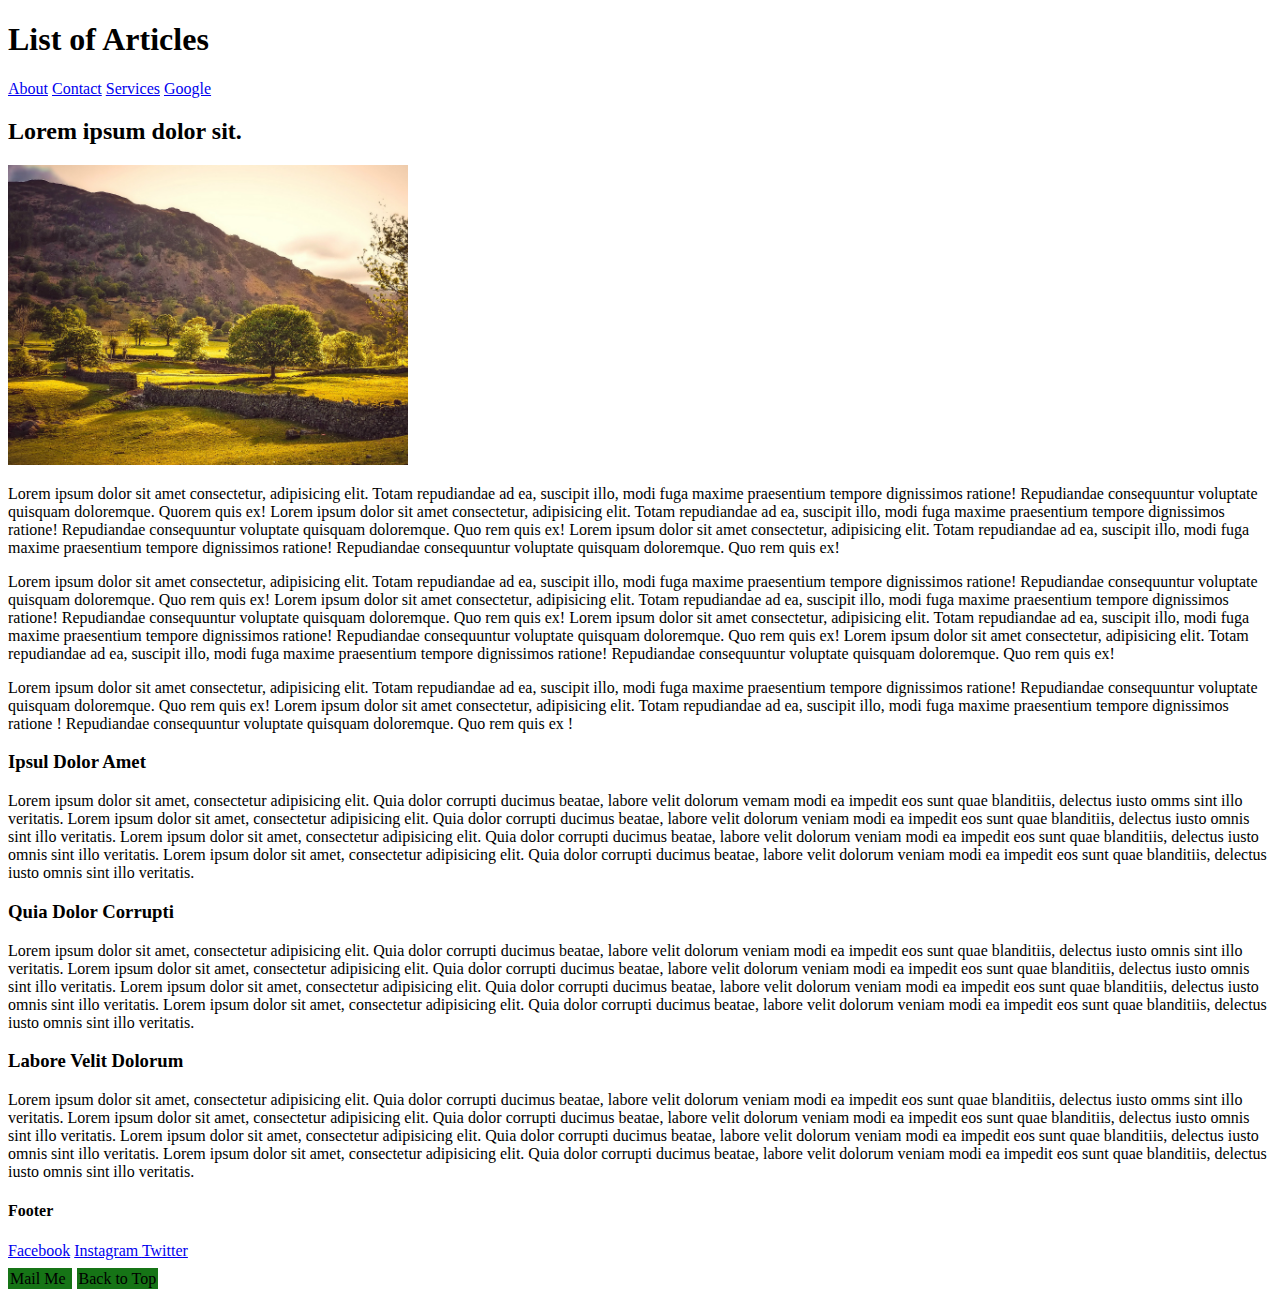
<file: block-BHaaak/index.html>
<!-- 
### Create a website having 3 separate pages.

#### TODO 💻:

1. Create a website having 3 separate pages.
2. Each page must be connected.
3. Each page must have the same structure. But the content can be different. The sample structure of a page has been shown below.
4. There must be different images on each page.
5. For the link use both relative path and absolute path depending upon the type of link.
6. In the footer, we have some social media links also, connect each media link to your profile page.
7. For mail me link in the footer, connect it to a mail. The mail must have a subject and body part also.
8. Back to top button must take to the top of the page once clicked.

---

![alt text](https://raw.githubusercontent.com/suraj122/AC-STYLE-images/master/html-css/ex-1.png)

---

- use appropriate semantic tags and keep the nesting and indentation clean.
- All the absolute must open in a new window. -->

<!DOCTYPE html>
<html lang="en">
  <head>
    <meta charset="UTF-8" />
    <meta name="viewport" content="width=device-width, initial-scale=1.0" />
    <title>Home Page|</title>
    <link rel="stylesheet" href="./assets/stylesheet/style.css" />
  </head>
  <body id="top">
    <header>
      <h1>List of Articles</h1>
      <nav>
        <a href="./about.html">About</a>
        <a href="mailto:dutta@hotmail.com">Contact</a>
        <a href="./services.html">Services</a>
        <a href="https://www.google.com/" translate="_blank">Google</a>
      </nav>
    </header>
    <main>
      <section>
        <h2>Lorem ipsum dolor sit.</h2>
        <article>
          <img src="./assets/media/nature.jpg" alt="Nature" />
          <p>
            Lorem ipsum dolor sit amet consectetur, adipisicing elit. Totam
            repudiandae ad ea, suscipit illo, modi fuga maxime praesentium
            tempore dignissimos ratione! Repudiandae consequuntur voluptate
            quisquam doloremque. Quorem quis ex! Lorem ipsum dolor sit amet
            consectetur, adipisicing elit. Totam repudiandae ad ea, suscipit
            illo, modi fuga maxime praesentium tempore dignissimos ratione!
            Repudiandae consequuntur voluptate quisquam doloremque. Quo rem quis
            ex! Lorem ipsum dolor sit amet consectetur, adipisicing elit. Totam
            repudiandae ad ea, suscipit illo, modi fuga maxime praesentium
            tempore dignissimos ratione! Repudiandae consequuntur voluptate
            quisquam doloremque. Quo rem quis ex!
          </p>
          <p>
            Lorem ipsum dolor sit amet consectetur, adipisicing elit. Totam
            repudiandae ad ea, suscipit illo, modi fuga maxime praesentium
            tempore dignissimos ratione! Repudiandae consequuntur voluptate
            quisquam doloremque. Quo rem quis ex! Lorem ipsum dolor sit amet
            consectetur, adipisicing elit. Totam repudiandae ad ea, suscipit
            illo, modi fuga maxime praesentium tempore dignissimos ratione!
            Repudiandae consequuntur voluptate quisquam doloremque. Quo rem quis
            ex! Lorem ipsum dolor sit amet consectetur, adipisicing elit. Totam
            repudiandae ad ea, suscipit illo, modi fuga maxime praesentium
            tempore dignissimos ratione! Repudiandae consequuntur voluptate
            quisquam doloremque. Quo rem quis ex! Lorem ipsum dolor sit amet
            consectetur, adipisicing elit. Totam repudiandae ad ea, suscipit
            illo, modi fuga maxime praesentium tempore dignissimos ratione!
            Repudiandae consequuntur voluptate quisquam doloremque. Quo rem quis
            ex!
          </p>
          <p>
            Lorem ipsum dolor sit amet consectetur, adipisicing elit. Totam
            repudiandae ad ea, suscipit illo, modi fuga maxime praesentium
            tempore dignissimos ratione! Repudiandae consequuntur voluptate
            quisquam doloremque. Quo rem quis ex! Lorem ipsum dolor sit amet
            consectetur, adipisicing elit. Totam repudiandae ad ea, suscipit
            illo, modi fuga maxime praesentium tempore dignissimos ratione !
            Repudiandae consequuntur voluptate quisquam doloremque. Quo rem quis
            ex !
          </p>
        </article>
        <article>
          <h3>Ipsul Dolor Amet</h3>
          <p>
            Lorem ipsum dolor sit amet, consectetur adipisicing elit. Quia dolor
            corrupti ducimus beatae, labore velit dolorum vemam modi ea impedit
            eos sunt quae blanditiis, delectus iusto omms sint illo veritatis.
            Lorem ipsum dolor sit amet, consectetur adipisicing elit. Quia dolor
            corrupti ducimus beatae, labore velit dolorum veniam modi ea impedit
            eos sunt quae blanditiis, delectus iusto omnis sint illo veritatis.
            Lorem ipsum dolor sit amet, consectetur adipisicing elit. Quia dolor
            corrupti ducimus beatae, labore velit dolorum veniam modi ea impedit
            eos sunt quae blanditiis, delectus iusto omnis sint illo veritatis.
            Lorem ipsum dolor sit amet, consectetur adipisicing elit. Quia dolor
            corrupti ducimus beatae, labore velit dolorum veniam modi ea impedit
            eos sunt quae blanditiis, delectus iusto omnis sint illo veritatis.
          </p>
        </article>
        <article>
          <h3>Quia Dolor Corrupti</h3>
          <p>
            Lorem ipsum dolor sit amet, consectetur adipisicing elit. Quia dolor
            corrupti ducimus beatae, labore velit dolorum veniam modi ea impedit
            eos sunt quae blanditiis, delectus iusto omnis sint illo veritatis.
            Lorem ipsum dolor sit amet, consectetur adipisicing elit. Quia dolor
            corrupti ducimus beatae, labore velit dolorum veniam modi ea impedit
            eos sunt quae blanditiis, delectus iusto omnis sint illo veritatis.
            Lorem ipsum dolor sit amet, consectetur adipisicing elit. Quia dolor
            corrupti ducimus beatae, labore velit dolorum veniam modi ea impedit
            eos sunt quae blanditiis, delectus iusto omnis sint illo veritatis.
            Lorem ipsum dolor sit amet, consectetur adipisicing elit. Quia dolor
            corrupti ducimus beatae, labore velit dolorum veniam modi ea impedit
            eos sunt quae blanditiis, delectus iusto omnis sint illo veritatis.
          </p>
        </article>
        <article>
          <h3>Labore Velit Dolorum</h3>
          <p>
            Lorem ipsum dolor sit amet, consectetur adipisicing elit. Quia dolor
            corrupti ducimus beatae, labore velit dolorum veniam modi ea impedit
            eos sunt quae blanditiis, delectus iusto omms sint illo veritatis.
            Lorem ipsum dolor sit amet, consectetur adipisicing elit. Quia dolor
            corrupti ducimus beatae, labore velit dolorum veniam modi ea impedit
            eos sunt quae blanditiis, delectus iusto omnis sint illo veritatis.
            Lorem ipsum dolor sit amet, consectetur adipisicing elit. Quia dolor
            corrupti ducimus beatae, labore velit dolorum veniam modi ea impedit
            eos sunt quae blanditiis, delectus iusto omnis sint illo veritatis.
            Lorem ipsum dolor sit amet, consectetur adipisicing elit. Quia dolor
            corrupti ducimus beatae, labore velit dolorum veniam modi ea impedit
            eos sunt quae blanditiis, delectus iusto omnis sint illo veritatis.
          </p>
        </article>
      </section>
    </main>
    <footer>
      <h4>Footer</h4>
      <nav>
        <a href="https://www.facebook.com/" target="_blank">Facebook</a>
        <a href="https://www.instagram.com/" target="_blank">Instagram </a>
        <a href="https://twitter.com/dutta_joy" target="_blank">Twitter</a>
      </nav>
    </footer>
    <a
      href="mailto:dutta_joy@hotmail.com?subject=How%20Are%20You&body=Hope%20You%20Are%20Doing%20Well"
      class="btn"
      >Mail Me
    </a>
    <a href="#top" class="btn">Back to Top</a>
  </body>
</html>
</file>
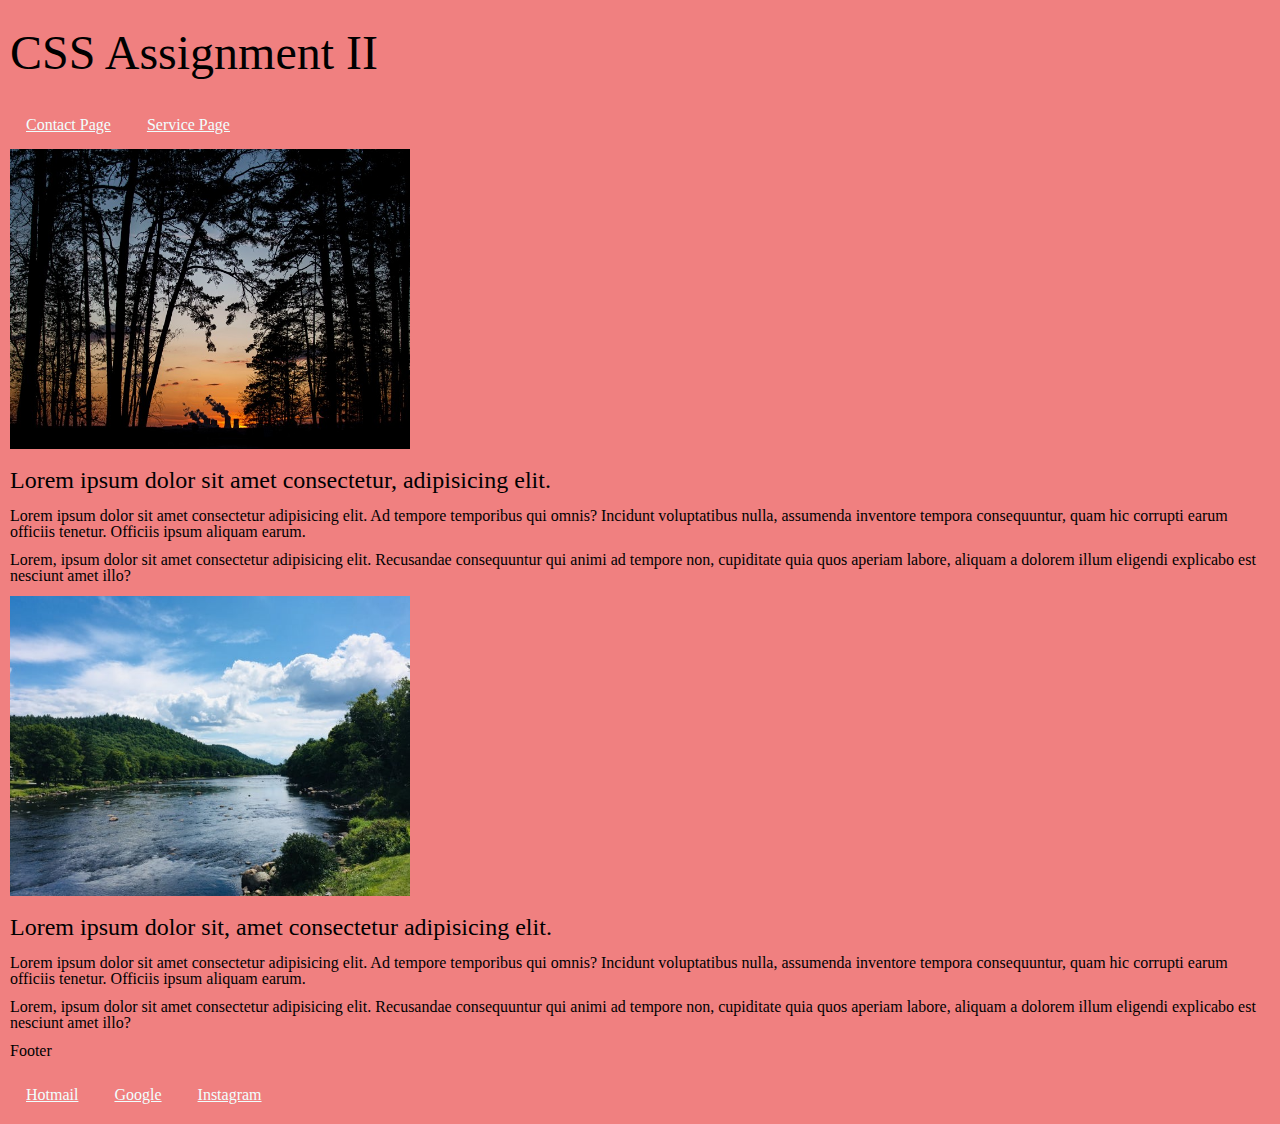
<file: block-BHaaam/index.html>
<!-- 
### Create a website having 3 separate pages.

#### TODO 💻:

1. Create a multi-page website, having at least three pages connected.

2. Each page must have one header and footer.

3. In between the header and footer, there must be the main content of the page.

4. The main content must have at least two articles.

5. Each article must have one image.

6. Use different background colors for different pages.

7. Using CSS resets is necessary.

- use appropriate semantic tags and keep the nesting and indentation clean. -->
<!DOCTYPE html>
<html lang="en">
  <head>
    <meta charset="UTF-8" />
    <meta name="viewport" content="width=device-width, initial-scale=1.0" />
    <title>CSS Assignment II | Homepage</title>
    <link rel="stylesheet" href="./assets/stylesheet/stylesheet.css" />
  </head>
  <body id="home-page">
    <header>
      <h1>CSS Assignment II</h1>
      <nav>
        <a href="./contact.html">Contact Page</a>
        <a href="./services.html">Service Page</a>
      </nav>
    </header>
    <main>
      <article>
        <img src="./assets/media/nature-01.jpg" alt="trees" />
        <h2>Lorem ipsum dolor sit amet consectetur, adipisicing elit.</h2>
        <p>
          Lorem ipsum dolor sit amet consectetur adipisicing elit. Ad tempore
          temporibus qui omnis? Incidunt voluptatibus nulla, assumenda inventore
          tempora consequuntur, quam hic corrupti earum officiis tenetur.
          Officiis ipsum aliquam earum.
        </p>
        <p>
          Lorem, ipsum dolor sit amet consectetur adipisicing elit. Recusandae
          consequuntur qui animi ad tempore non, cupiditate quia quos aperiam
          labore, aliquam a dolorem illum eligendi explicabo est nesciunt amet
          illo?
        </p>
      </article>
      <article>
        <img src="./assets/media/nature-02.jpg" alt="river" />
        <h2>Lorem ipsum dolor sit, amet consectetur adipisicing elit.</h2>
        <p>
          Lorem ipsum dolor sit amet consectetur adipisicing elit. Ad tempore
          temporibus qui omnis? Incidunt voluptatibus nulla, assumenda inventore
          tempora consequuntur, quam hic corrupti earum officiis tenetur.
          Officiis ipsum aliquam earum.
        </p>
        <p>
          Lorem, ipsum dolor sit amet consectetur adipisicing elit. Recusandae
          consequuntur qui animi ad tempore non, cupiditate quia quos aperiam
          labore, aliquam a dolorem illum eligendi explicabo est nesciunt amet
          illo?
        </p>
      </article>
    </main>
    <footer>
      <p>Footer</p>
      <nav>
        <a
          href="https://account.microsoft.com/account?lang=en-gb"
          target="_blank"
          >Hotmail
        </a>
        <a
          href="https://support.google.com/mail/answer/8494?co=GENIE.Platform%3DDesktop&hl=en"
          target="_blank"
          >Google
        </a>
        <a href="https://www.instagram.com/accounts/login/" target="_blank"
          >Instagram
        </a>
      </nav>
    </footer>
  </body>
</html>
</file>
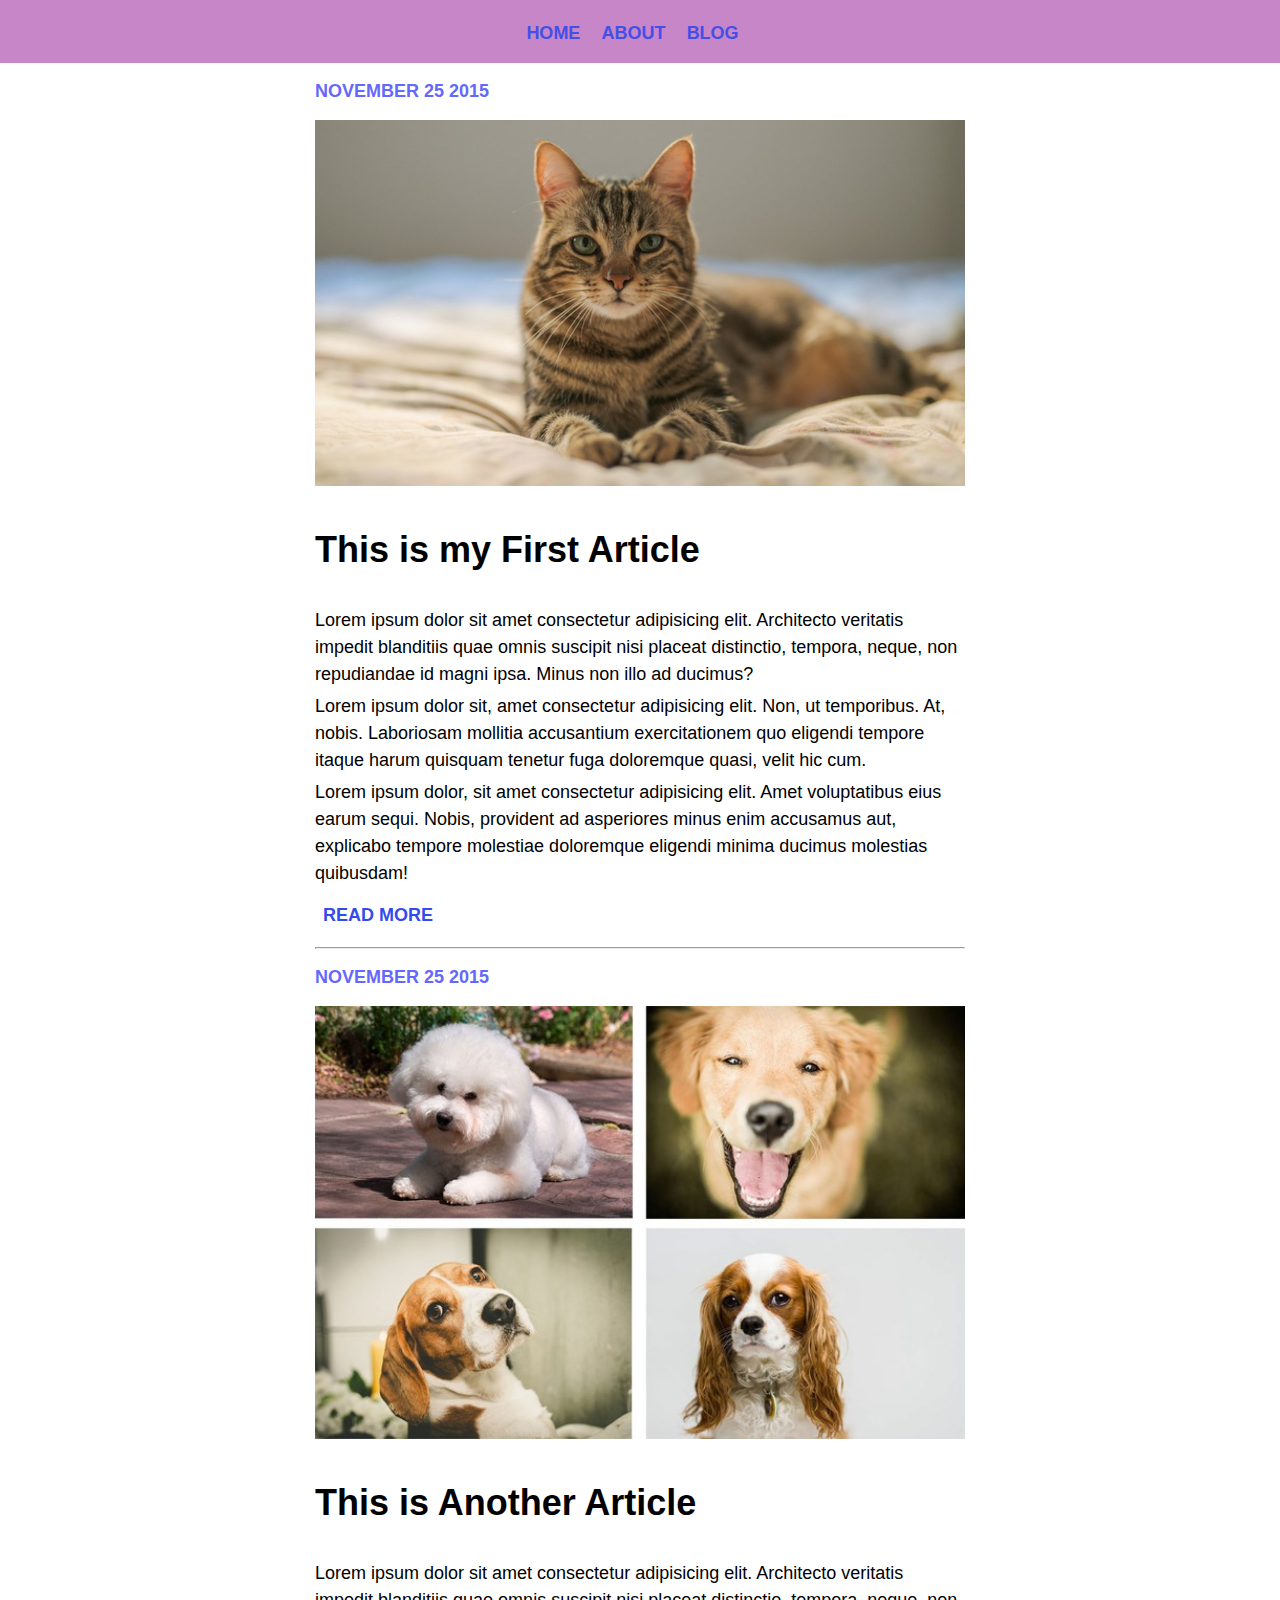
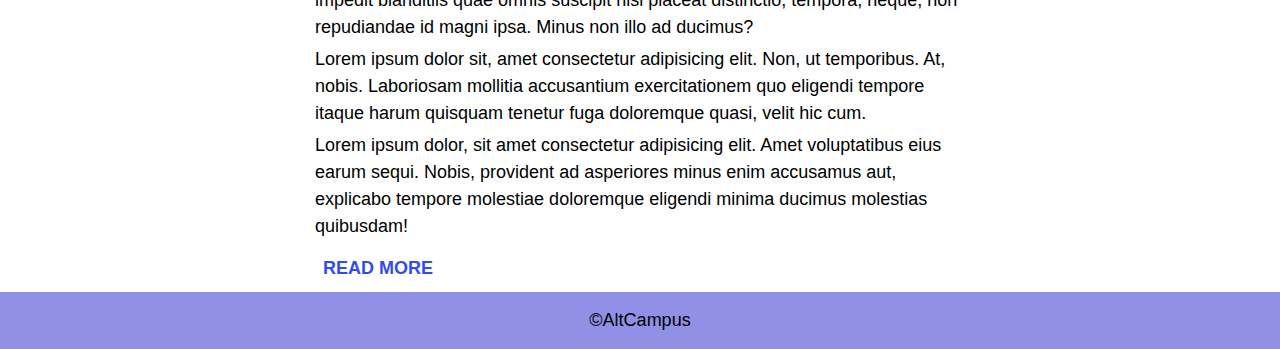
<file: block-BHaaan/index.html>
<!---

### Create a blog page having 2 articles.

#### TODO 🚀:

1. Create a blog page having 2 articles.
2. The sample structure of a page has been shown below.

---

![alt text](https://raw.githubusercontent.com/suraj122/AC-STYLE-images/master/html-css/ex3.png)

---

- Using a CSS reset is necessary.

- Use appropriate semantic tags and keep the nesting and indentation clean.

-->
<!DOCTYPE html>
<html lang="en">
  <head>
    <meta charset="UTF-8" />
    <meta name="viewport" content="width=device-width, initial-scale=1.0" />
    <title>Blog with 2 articles | Home</title>
    <link rel="stylesheet" href="./style.css">
  </head>
  <body>    
    <nav>
      <div class="container">
        <a href="index.html">Home</a>
        <a href="about.html">About</a>
        <a href="blog.html">Blog</a>
      </div>
    </nav>
    <main>
      <div class="container">
        <section>        
          <article>
            <h3>NOVEMBER 25 2015</h3>
            <img src="./photo-01.jpg" alt="cat" />
            <h2>This is my First Article</h2>
            <p>
              Lorem ipsum dolor sit amet consectetur adipisicing elit.
              Architecto veritatis impedit blanditiis quae omnis suscipit nisi
              placeat distinctio, tempora, neque, non repudiandae id magni ipsa.
              Minus non illo ad ducimus?
            </p>
            <p>
              Lorem ipsum dolor sit, amet consectetur adipisicing elit. Non, ut
              temporibus. At, nobis. Laboriosam mollitia accusantium
              exercitationem quo eligendi tempore itaque harum quisquam tenetur
              fuga doloremque quasi, velit hic cum.
            </p>
            <p>
              Lorem ipsum dolor, sit amet consectetur adipisicing elit. Amet
              voluptatibus eius earum sequi. Nobis, provident ad asperiores
              minus enim accusamus aut, explicabo tempore molestiae doloremque
              eligendi minima ducimus molestias quibusdam!
            </p>
            <a href="./blog.html">Read More</a>
            <hr>
          </article>
          <article>
            <h3>NOVEMBER 25 2015</h3>
            <img src="./photo-02.jpg" alt="dogs" />
            <h2>This is Another Article</h2>
            <p>
              Lorem ipsum dolor sit amet consectetur adipisicing elit. Architecto
              veritatis impedit blanditiis quae omnis suscipit nisi placeat
              distinctio, tempora, neque, non repudiandae id magni ipsa. Minus non
              illo ad ducimus?
            </p>
            <p>
              Lorem ipsum dolor sit, amet consectetur adipisicing elit. Non, ut
              temporibus. At, nobis. Laboriosam mollitia accusantium
              exercitationem quo eligendi tempore itaque harum quisquam tenetur
              fuga doloremque quasi, velit hic cum.
            </p>
            <p>
              Lorem ipsum dolor, sit amet consectetur adipisicing elit. Amet
              voluptatibus eius earum sequi. Nobis, provident ad asperiores minus
              enim accusamus aut, explicabo tempore molestiae doloremque eligendi
              minima ducimus molestias quibusdam!
            </p>
            <a href="./blog.html">Read More</a>
          </article>
        </section>
      </div>
    </main>
    <footer class="footer">
      <p><small>&copy;</small>AltCampus</p>
    </footer>
  </body>
</html>
</file>
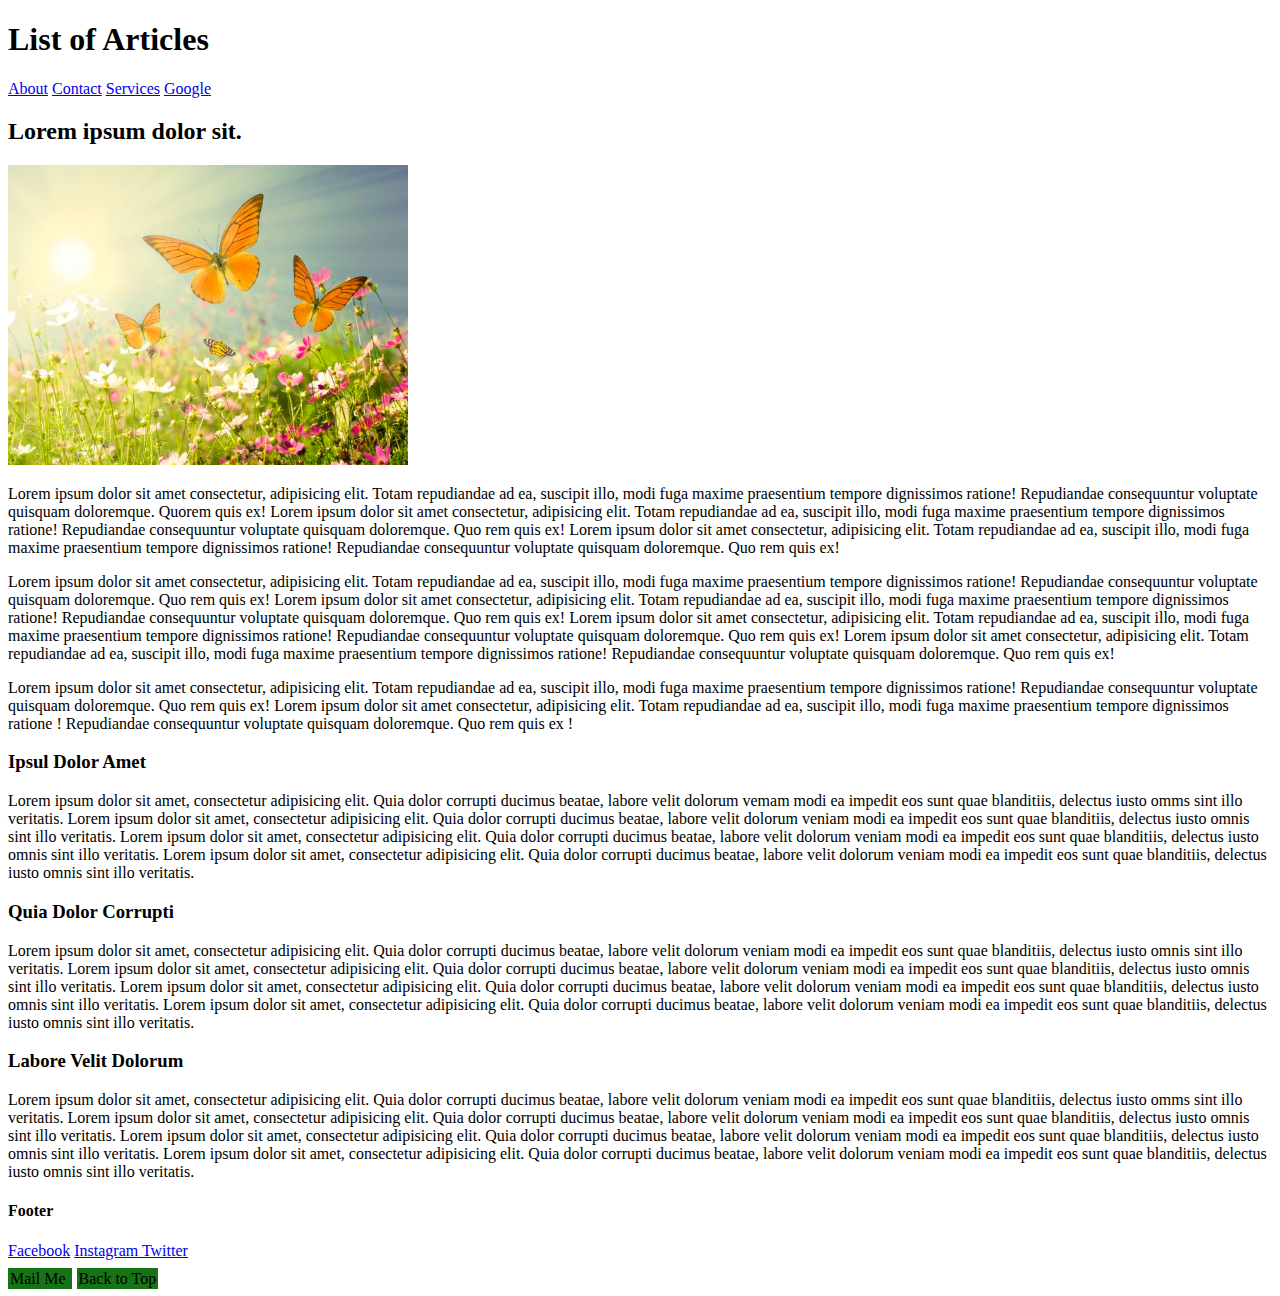
<file: block-BHaaak/about.html>
<!-- 
### Create a website having 3 separate pages.

#### TODO 💻:

1. Create a website having 3 separate pages.
2. Each page must be connected.
3. Each page must have the same structure. But the content can be different. The sample structure of a page has been shown below.
4. There must be different images on each page.
5. For the link use both relative path and absolute path depending upon the type of link.
6. In the footer, we have some social media links also, connect each media link to your profile page.
7. For mail me link in the footer, connect it to a mail. The mail must have a subject and body part also.
8. Back to top button must take to the top of the page once clicked.

---

![alt text](https://raw.githubusercontent.com/suraj122/AC-STYLE-images/master/html-css/ex-1.png)

---

- use appropriate semantic tags and keep the nesting and indentation clean.
- All the absolute must open in a new window. -->

<!DOCTYPE html>
<html lang="en">
  <head>
    <meta charset="UTF-8" />
    <meta name="viewport" content="width=device-width, initial-scale=1.0" />
    <title>About Page</title>
    <link rel="stylesheet" href="./assets/stylesheet/style.css" />
  </head>
  <body id="top">
    <header>
      <h1>List of Articles</h1>
      <nav>
        <a href="./about.html">About</a>
        <a href="mailto:dutta@hotmail.com">Contact</a>
        <a href="./services.html">Services</a>
        <a href="https://www.google.com/" target="_blank">Google</a>
      </nav>
    </header>
    <main>
      <section>
        <h2>Lorem ipsum dolor sit.</h2>
        <article>
          <img src="./assets/media/butterfly.jpg" alt="Butterfly" />
          <p>
            Lorem ipsum dolor sit amet consectetur, adipisicing elit. Totam
            repudiandae ad ea, suscipit illo, modi fuga maxime praesentium
            tempore dignissimos ratione! Repudiandae consequuntur voluptate
            quisquam doloremque. Quorem quis ex! Lorem ipsum dolor sit amet
            consectetur, adipisicing elit. Totam repudiandae ad ea, suscipit
            illo, modi fuga maxime praesentium tempore dignissimos ratione!
            Repudiandae consequuntur voluptate quisquam doloremque. Quo rem quis
            ex! Lorem ipsum dolor sit amet consectetur, adipisicing elit. Totam
            repudiandae ad ea, suscipit illo, modi fuga maxime praesentium
            tempore dignissimos ratione! Repudiandae consequuntur voluptate
            quisquam doloremque. Quo rem quis ex!
          </p>
          <p>
            Lorem ipsum dolor sit amet consectetur, adipisicing elit. Totam
            repudiandae ad ea, suscipit illo, modi fuga maxime praesentium
            tempore dignissimos ratione! Repudiandae consequuntur voluptate
            quisquam doloremque. Quo rem quis ex! Lorem ipsum dolor sit amet
            consectetur, adipisicing elit. Totam repudiandae ad ea, suscipit
            illo, modi fuga maxime praesentium tempore dignissimos ratione!
            Repudiandae consequuntur voluptate quisquam doloremque. Quo rem quis
            ex! Lorem ipsum dolor sit amet consectetur, adipisicing elit. Totam
            repudiandae ad ea, suscipit illo, modi fuga maxime praesentium
            tempore dignissimos ratione! Repudiandae consequuntur voluptate
            quisquam doloremque. Quo rem quis ex! Lorem ipsum dolor sit amet
            consectetur, adipisicing elit. Totam repudiandae ad ea, suscipit
            illo, modi fuga maxime praesentium tempore dignissimos ratione!
            Repudiandae consequuntur voluptate quisquam doloremque. Quo rem quis
            ex!
          </p>
          <p>
            Lorem ipsum dolor sit amet consectetur, adipisicing elit. Totam
            repudiandae ad ea, suscipit illo, modi fuga maxime praesentium
            tempore dignissimos ratione! Repudiandae consequuntur voluptate
            quisquam doloremque. Quo rem quis ex! Lorem ipsum dolor sit amet
            consectetur, adipisicing elit. Totam repudiandae ad ea, suscipit
            illo, modi fuga maxime praesentium tempore dignissimos ratione !
            Repudiandae consequuntur voluptate quisquam doloremque. Quo rem quis
            ex !
          </p>
        </article>
        <article>
          <h3>Ipsul Dolor Amet</h3>
          <p>
            Lorem ipsum dolor sit amet, consectetur adipisicing elit. Quia dolor
            corrupti ducimus beatae, labore velit dolorum vemam modi ea impedit
            eos sunt quae blanditiis, delectus iusto omms sint illo veritatis.
            Lorem ipsum dolor sit amet, consectetur adipisicing elit. Quia dolor
            corrupti ducimus beatae, labore velit dolorum veniam modi ea impedit
            eos sunt quae blanditiis, delectus iusto omnis sint illo veritatis.
            Lorem ipsum dolor sit amet, consectetur adipisicing elit. Quia dolor
            corrupti ducimus beatae, labore velit dolorum veniam modi ea impedit
            eos sunt quae blanditiis, delectus iusto omnis sint illo veritatis.
            Lorem ipsum dolor sit amet, consectetur adipisicing elit. Quia dolor
            corrupti ducimus beatae, labore velit dolorum veniam modi ea impedit
            eos sunt quae blanditiis, delectus iusto omnis sint illo veritatis.
          </p>
        </article>
        <article>
          <h3>Quia Dolor Corrupti</h3>
          <p>
            Lorem ipsum dolor sit amet, consectetur adipisicing elit. Quia dolor
            corrupti ducimus beatae, labore velit dolorum veniam modi ea impedit
            eos sunt quae blanditiis, delectus iusto omnis sint illo veritatis.
            Lorem ipsum dolor sit amet, consectetur adipisicing elit. Quia dolor
            corrupti ducimus beatae, labore velit dolorum veniam modi ea impedit
            eos sunt quae blanditiis, delectus iusto omnis sint illo veritatis.
            Lorem ipsum dolor sit amet, consectetur adipisicing elit. Quia dolor
            corrupti ducimus beatae, labore velit dolorum veniam modi ea impedit
            eos sunt quae blanditiis, delectus iusto omnis sint illo veritatis.
            Lorem ipsum dolor sit amet, consectetur adipisicing elit. Quia dolor
            corrupti ducimus beatae, labore velit dolorum veniam modi ea impedit
            eos sunt quae blanditiis, delectus iusto omnis sint illo veritatis.
          </p>
        </article>
        <article>
          <h3>Labore Velit Dolorum</h3>
          <p>
            Lorem ipsum dolor sit amet, consectetur adipisicing elit. Quia dolor
            corrupti ducimus beatae, labore velit dolorum veniam modi ea impedit
            eos sunt quae blanditiis, delectus iusto omms sint illo veritatis.
            Lorem ipsum dolor sit amet, consectetur adipisicing elit. Quia dolor
            corrupti ducimus beatae, labore velit dolorum veniam modi ea impedit
            eos sunt quae blanditiis, delectus iusto omnis sint illo veritatis.
            Lorem ipsum dolor sit amet, consectetur adipisicing elit. Quia dolor
            corrupti ducimus beatae, labore velit dolorum veniam modi ea impedit
            eos sunt quae blanditiis, delectus iusto omnis sint illo veritatis.
            Lorem ipsum dolor sit amet, consectetur adipisicing elit. Quia dolor
            corrupti ducimus beatae, labore velit dolorum veniam modi ea impedit
            eos sunt quae blanditiis, delectus iusto omnis sint illo veritatis.
          </p>
        </article>
      </section>
    </main>
    <footer>
      <h4>Footer</h4>
      <nav>
        <a href="https://www.facebook.com/" target="_blank">Facebook</a>
        <a href="https://www.instagram.com/" target="_blank">Instagram </a>
        <a href="https://twitter.com/dutta_joy" target="_blank">Twitter</a>
      </nav>
    </footer>
    <a
      href="mailto:dutta_joy@hotmail.com?subject=How%20Are%20You&body=Hope%20You%20Are%20Doing%20Well"
      class="btn"
      >Mail Me
    </a>
    <a href="#top" class="btn">Back to Top</a>
  </body>
</html>
</file>
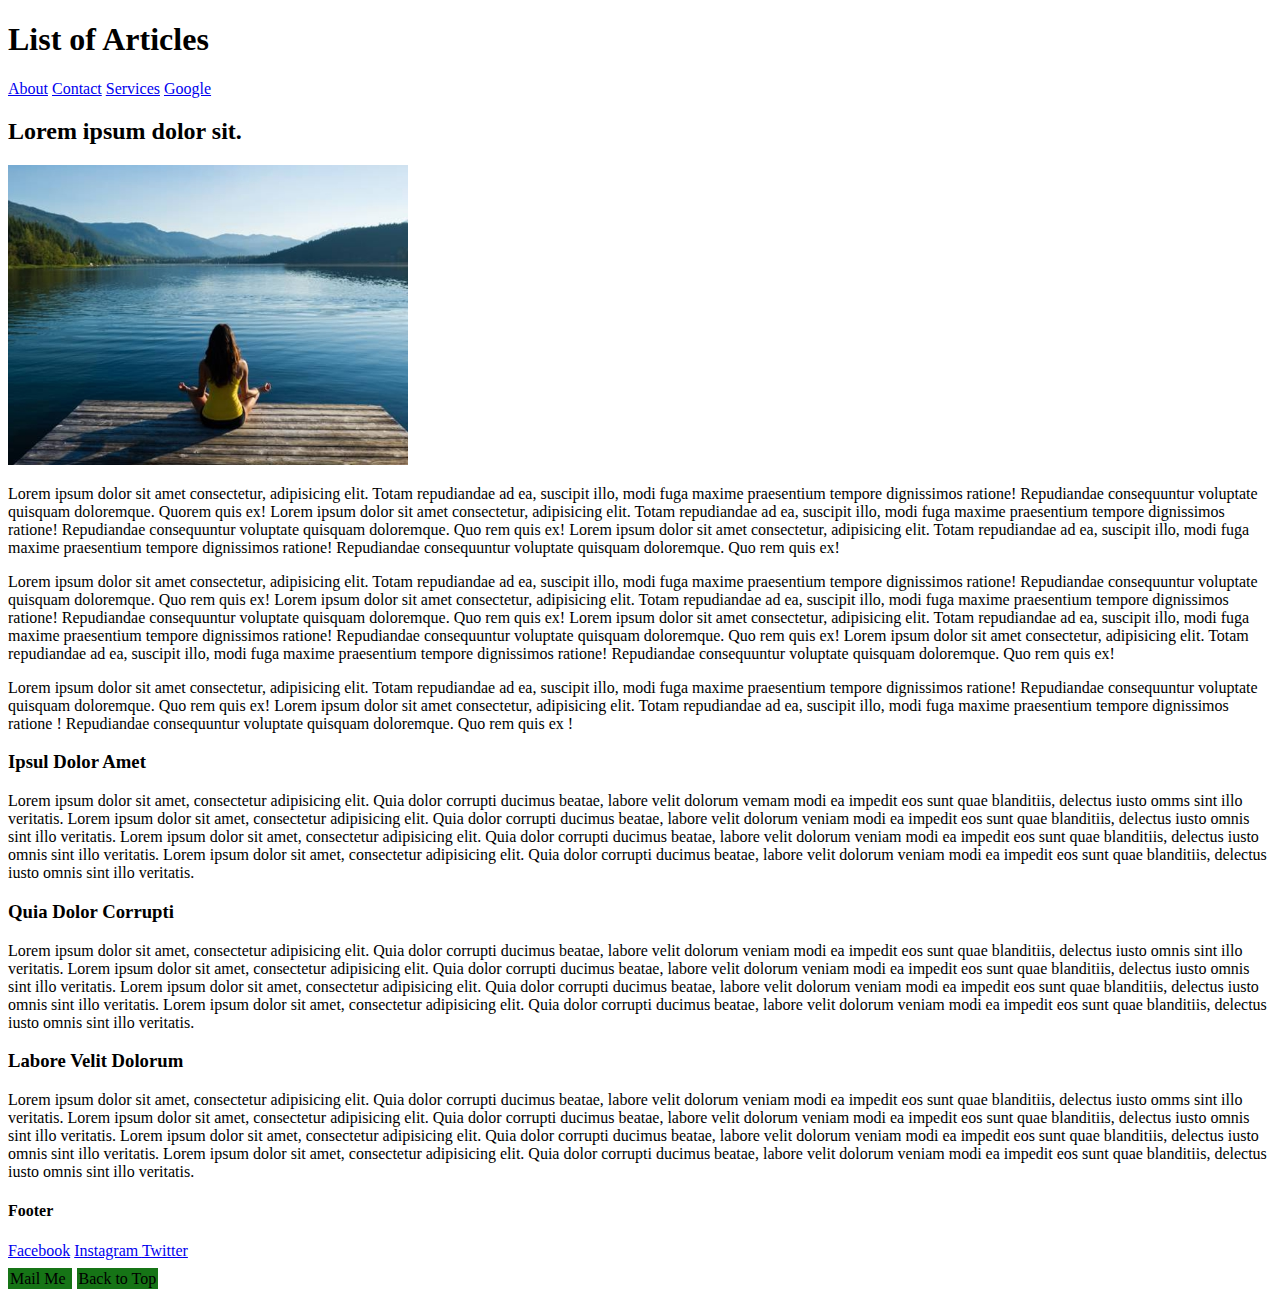
<file: block-BHaaak/services.html>
<!-- 
### Create a website having 3 separate pages.

#### TODO 💻:

1. Create a website having 3 separate pages.
2. Each page must be connected.
3. Each page must have the same structure. But the content can be different. The sample structure of a page has been shown below.
4. There must be different images on each page.
5. For the link use both relative path and absolute path depending upon the type of link.
6. In the footer, we have some social media links also, connect each media link to your profile page.
7. For mail me link in the footer, connect it to a mail. The mail must have a subject and body part also.
8. Back to top button must take to the top of the page once clicked.

---

![alt text](https://raw.githubusercontent.com/suraj122/AC-STYLE-images/master/html-css/ex-1.png)

---

- use appropriate semantic tags and keep the nesting and indentation clean.
- All the absolute must open in a new window. -->

<!DOCTYPE html>
<html lang="en">
  <head>
    <meta charset="UTF-8" />
    <meta name="viewport" content="width=device-width, initial-scale=1.0" />
    <title>Services Page</title>
    <link rel="stylesheet" href="./assets/stylesheet/style.css" />
  </head>
  <body id="top">
    <header>
      <h1>List of Articles</h1>
      <nav>
        <a href="./about.html">About</a>
        <a href="mailto:dutta@hotmail.com">Contact</a>
        <a href="./services.html">Services</a>
        <a href="https://www.google.com/" target="_blank">Google</a>
      </nav>
    </header>
    <main>
      <section>
        <h2>Lorem ipsum dolor sit.</h2>
        <article>
          <img src="./assets/media/lake.jpg" alt="Lake" />
          <p>
            Lorem ipsum dolor sit amet consectetur, adipisicing elit. Totam
            repudiandae ad ea, suscipit illo, modi fuga maxime praesentium
            tempore dignissimos ratione! Repudiandae consequuntur voluptate
            quisquam doloremque. Quorem quis ex! Lorem ipsum dolor sit amet
            consectetur, adipisicing elit. Totam repudiandae ad ea, suscipit
            illo, modi fuga maxime praesentium tempore dignissimos ratione!
            Repudiandae consequuntur voluptate quisquam doloremque. Quo rem quis
            ex! Lorem ipsum dolor sit amet consectetur, adipisicing elit. Totam
            repudiandae ad ea, suscipit illo, modi fuga maxime praesentium
            tempore dignissimos ratione! Repudiandae consequuntur voluptate
            quisquam doloremque. Quo rem quis ex!
          </p>
          <p>
            Lorem ipsum dolor sit amet consectetur, adipisicing elit. Totam
            repudiandae ad ea, suscipit illo, modi fuga maxime praesentium
            tempore dignissimos ratione! Repudiandae consequuntur voluptate
            quisquam doloremque. Quo rem quis ex! Lorem ipsum dolor sit amet
            consectetur, adipisicing elit. Totam repudiandae ad ea, suscipit
            illo, modi fuga maxime praesentium tempore dignissimos ratione!
            Repudiandae consequuntur voluptate quisquam doloremque. Quo rem quis
            ex! Lorem ipsum dolor sit amet consectetur, adipisicing elit. Totam
            repudiandae ad ea, suscipit illo, modi fuga maxime praesentium
            tempore dignissimos ratione! Repudiandae consequuntur voluptate
            quisquam doloremque. Quo rem quis ex! Lorem ipsum dolor sit amet
            consectetur, adipisicing elit. Totam repudiandae ad ea, suscipit
            illo, modi fuga maxime praesentium tempore dignissimos ratione!
            Repudiandae consequuntur voluptate quisquam doloremque. Quo rem quis
            ex!
          </p>
          <p>
            Lorem ipsum dolor sit amet consectetur, adipisicing elit. Totam
            repudiandae ad ea, suscipit illo, modi fuga maxime praesentium
            tempore dignissimos ratione! Repudiandae consequuntur voluptate
            quisquam doloremque. Quo rem quis ex! Lorem ipsum dolor sit amet
            consectetur, adipisicing elit. Totam repudiandae ad ea, suscipit
            illo, modi fuga maxime praesentium tempore dignissimos ratione !
            Repudiandae consequuntur voluptate quisquam doloremque. Quo rem quis
            ex !
          </p>
        </article>
        <article>
          <h3>Ipsul Dolor Amet</h3>
          <p>
            Lorem ipsum dolor sit amet, consectetur adipisicing elit. Quia dolor
            corrupti ducimus beatae, labore velit dolorum vemam modi ea impedit
            eos sunt quae blanditiis, delectus iusto omms sint illo veritatis.
            Lorem ipsum dolor sit amet, consectetur adipisicing elit. Quia dolor
            corrupti ducimus beatae, labore velit dolorum veniam modi ea impedit
            eos sunt quae blanditiis, delectus iusto omnis sint illo veritatis.
            Lorem ipsum dolor sit amet, consectetur adipisicing elit. Quia dolor
            corrupti ducimus beatae, labore velit dolorum veniam modi ea impedit
            eos sunt quae blanditiis, delectus iusto omnis sint illo veritatis.
            Lorem ipsum dolor sit amet, consectetur adipisicing elit. Quia dolor
            corrupti ducimus beatae, labore velit dolorum veniam modi ea impedit
            eos sunt quae blanditiis, delectus iusto omnis sint illo veritatis.
          </p>
        </article>
        <article>
          <h3>Quia Dolor Corrupti</h3>
          <p>
            Lorem ipsum dolor sit amet, consectetur adipisicing elit. Quia dolor
            corrupti ducimus beatae, labore velit dolorum veniam modi ea impedit
            eos sunt quae blanditiis, delectus iusto omnis sint illo veritatis.
            Lorem ipsum dolor sit amet, consectetur adipisicing elit. Quia dolor
            corrupti ducimus beatae, labore velit dolorum veniam modi ea impedit
            eos sunt quae blanditiis, delectus iusto omnis sint illo veritatis.
            Lorem ipsum dolor sit amet, consectetur adipisicing elit. Quia dolor
            corrupti ducimus beatae, labore velit dolorum veniam modi ea impedit
            eos sunt quae blanditiis, delectus iusto omnis sint illo veritatis.
            Lorem ipsum dolor sit amet, consectetur adipisicing elit. Quia dolor
            corrupti ducimus beatae, labore velit dolorum veniam modi ea impedit
            eos sunt quae blanditiis, delectus iusto omnis sint illo veritatis.
          </p>
        </article>
        <article>
          <h3>Labore Velit Dolorum</h3>
          <p>
            Lorem ipsum dolor sit amet, consectetur adipisicing elit. Quia dolor
            corrupti ducimus beatae, labore velit dolorum veniam modi ea impedit
            eos sunt quae blanditiis, delectus iusto omms sint illo veritatis.
            Lorem ipsum dolor sit amet, consectetur adipisicing elit. Quia dolor
            corrupti ducimus beatae, labore velit dolorum veniam modi ea impedit
            eos sunt quae blanditiis, delectus iusto omnis sint illo veritatis.
            Lorem ipsum dolor sit amet, consectetur adipisicing elit. Quia dolor
            corrupti ducimus beatae, labore velit dolorum veniam modi ea impedit
            eos sunt quae blanditiis, delectus iusto omnis sint illo veritatis.
            Lorem ipsum dolor sit amet, consectetur adipisicing elit. Quia dolor
            corrupti ducimus beatae, labore velit dolorum veniam modi ea impedit
            eos sunt quae blanditiis, delectus iusto omnis sint illo veritatis.
          </p>
        </article>
      </section>
    </main>
    <footer>
      <h4>Footer</h4>
      <nav>
        <a href="https://www.facebook.com/" target="_blank">Facebook</a>
        <a href="https://www.instagram.com/" target="_blank">Instagram </a>
        <a href="https://twitter.com/dutta_joy" target="_blank">Twitter</a>
      </nav>
    </footer>
    <a
      href="mailto:dutta_joy@hotmail.com?subject=How%20Are%20You&body=Hope%20You%20Are%20Doing%20Well"
      class="btn"
      >Mail Me
    </a>
    <a href="#top" class="btn">Back to Top </a>
  </body>
</html>
</file>
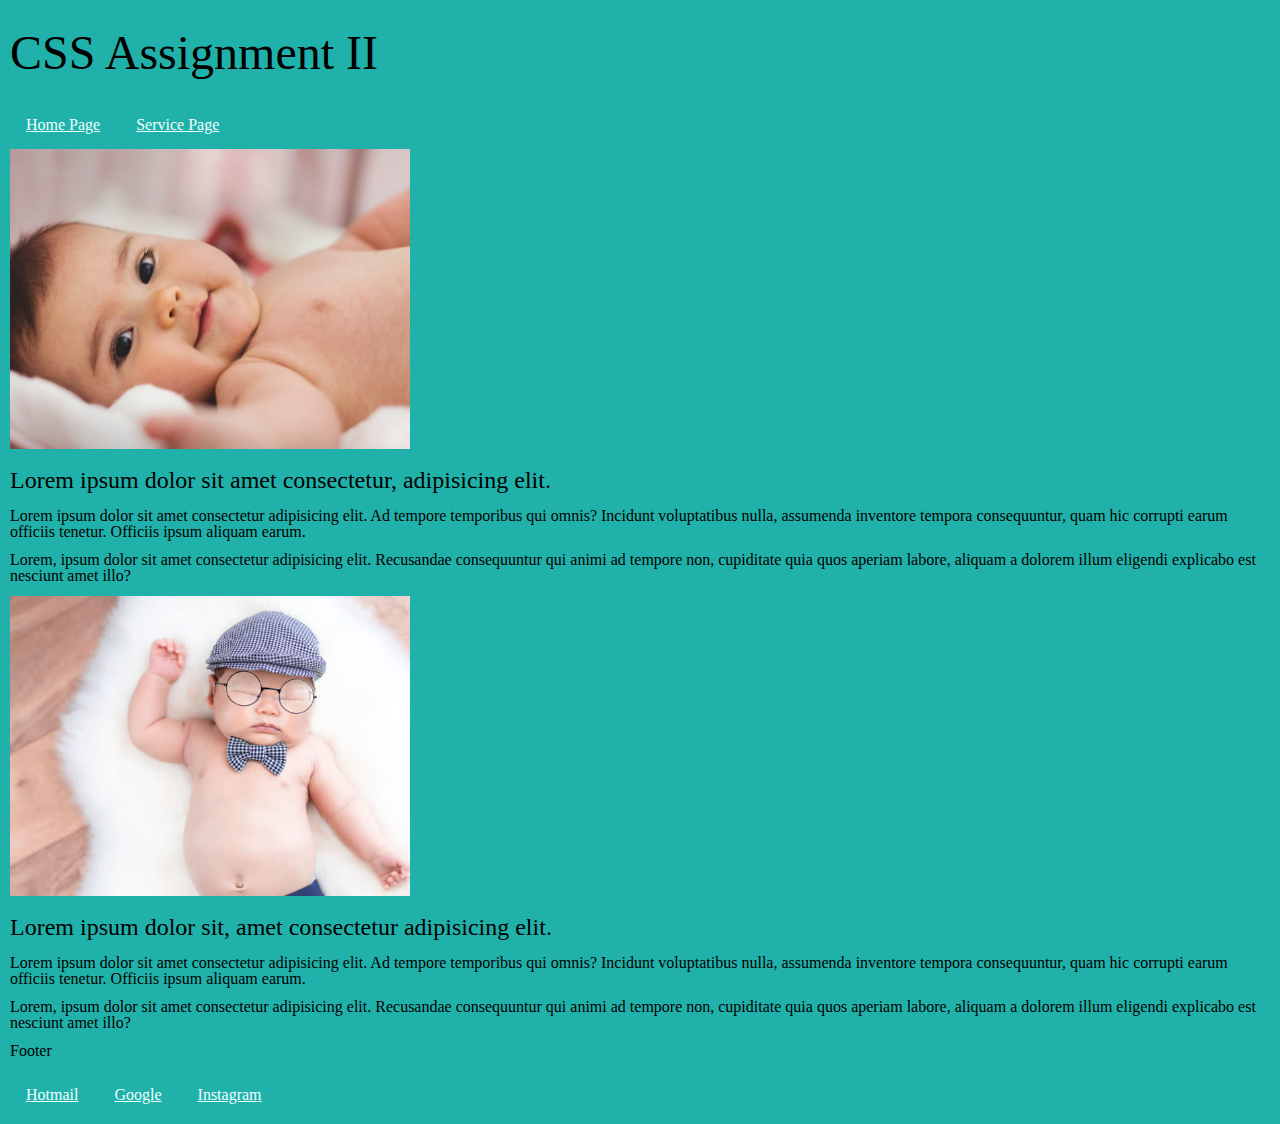
<file: block-BHaaam/contact.html>
<!-- 
### Create a website having 3 separate pages.

#### TODO 💻:

1. Create a multi-page website, having at least three pages connected.

2. Each page must have one header and footer.

3. In between the header and footer, there must be the main content of the page.

4. The main content must have at least two articles.

5. Each article must have one image.

6. Use different background colors for different pages.

7. Using CSS resets is necessary.

- use appropriate semantic tags and keep the nesting and indentation clean. -->
<!DOCTYPE html>
<html lang="en">
  <head>
    <meta charset="UTF-8" />
    <meta name="viewport" content="width=device-width, initial-scale=1.0" />
    <title>CSS Assignment II | Contact</title>
    <link rel="stylesheet" href="./assets/stylesheet/stylesheet.css" />
  </head>
  <body id="contact-page">
    <header>
      <h1>CSS Assignment II</h1>
      <nav>
        <a href="./index.html">Home Page</a>
        <a href="./services.html">Service Page</a>
      </nav>
    </header>
    <main>
      <article>
        <img src="./assets/media/baby-01.jpg" alt="cute baby lying on bed" />
        <h2>Lorem ipsum dolor sit amet consectetur, adipisicing elit.</h2>
        <p>
          Lorem ipsum dolor sit amet consectetur adipisicing elit. Ad tempore
          temporibus qui omnis? Incidunt voluptatibus nulla, assumenda inventore
          tempora consequuntur, quam hic corrupti earum officiis tenetur.
          Officiis ipsum aliquam earum.
        </p>
        <p>
          Lorem, ipsum dolor sit amet consectetur adipisicing elit. Recusandae
          consequuntur qui animi ad tempore non, cupiditate quia quos aperiam
          labore, aliquam a dolorem illum eligendi explicabo est nesciunt amet
          illo?
        </p>
      </article>
      <article>
        <img src="./assets/media/baby-02.jpg" alt="baby with glasses" />
        <h2>Lorem ipsum dolor sit, amet consectetur adipisicing elit.</h2>
        <p>
          Lorem ipsum dolor sit amet consectetur adipisicing elit. Ad tempore
          temporibus qui omnis? Incidunt voluptatibus nulla, assumenda inventore
          tempora consequuntur, quam hic corrupti earum officiis tenetur.
          Officiis ipsum aliquam earum.
        </p>
        <p>
          Lorem, ipsum dolor sit amet consectetur adipisicing elit. Recusandae
          consequuntur qui animi ad tempore non, cupiditate quia quos aperiam
          labore, aliquam a dolorem illum eligendi explicabo est nesciunt amet
          illo?
        </p>
      </article>
    </main>
    <footer>
      <p>Footer</p>
      <nav>
        <a
          href="https://account.microsoft.com/account?lang=en-gb"
          target="_blank"
          >Hotmail
        </a>
        <a
          href="https://support.google.com/mail/answer/8494?co=GENIE.Platform%3DDesktop&hl=en"
          target="_blank"
          >Google
        </a>
        <a href="https://www.instagram.com/accounts/login/" target="_blank"
          >Instagram
        </a>
      </nav>
  </body>
</html>
</file>
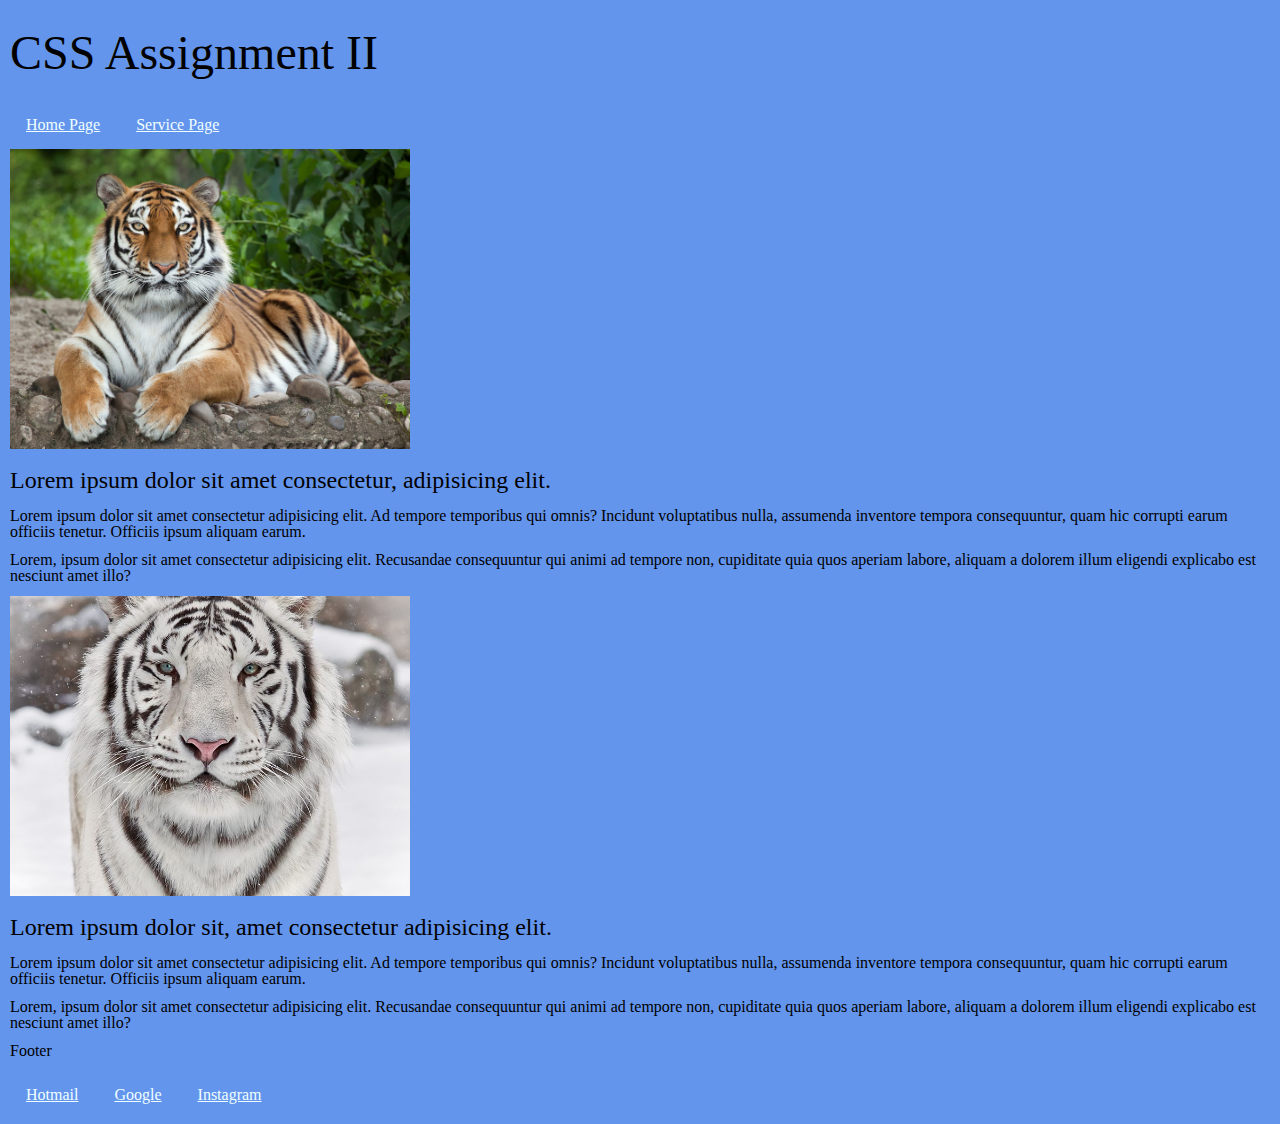
<file: block-BHaaam/services.html>
<!-- 
### Create a website having 3 separate pages.

#### TODO 💻:

1. Create a multi-page website, having at least three pages connected.

2. Each page must have one header and footer.

3. In between the header and footer, there must be the main content of the page.

4. The main content must have at least two articles.

5. Each article must have one image.

6. Use different background colors for different pages.

7. Using CSS resets is necessary.

- use appropriate semantic tags and keep the nesting and indentation clean. -->
<!DOCTYPE html>
<html lang="en">
  <head>
    <meta charset="UTF-8" />
    <meta name="viewport" content="width=device-width, initial-scale=1.0" />
    <title>CSS Assignment II | Services</title>
    <link rel="stylesheet" href="./assets/stylesheet/stylesheet.css" />
  </head>
  <body id="service-page">
    <header>
      <h1>CSS Assignment II</h1>
      <nav>
        <a href="./index.html">Home Page</a>
        <a href="./services.html">Service Page</a>
      </nav>
    </header>
    <main>
      <article>
        <img src="./assets/media/tiger-01.jpg" alt="tiger" />
        <h2>Lorem ipsum dolor sit amet consectetur, adipisicing elit.</h2>
        <p>
          Lorem ipsum dolor sit amet consectetur adipisicing elit. Ad tempore
          temporibus qui omnis? Incidunt voluptatibus nulla, assumenda inventore
          tempora consequuntur, quam hic corrupti earum officiis tenetur.
          Officiis ipsum aliquam earum.
        </p>
        <p>
          Lorem, ipsum dolor sit amet consectetur adipisicing elit. Recusandae
          consequuntur qui animi ad tempore non, cupiditate quia quos aperiam
          labore, aliquam a dolorem illum eligendi explicabo est nesciunt amet
          illo?
        </p>
      </article>
      <article>
        <img src="./assets/media/tiger-02.jpg" alt="white tiger" />
        <h2>Lorem ipsum dolor sit, amet consectetur adipisicing elit.</h2>
        <p>
          Lorem ipsum dolor sit amet consectetur adipisicing elit. Ad tempore
          temporibus qui omnis? Incidunt voluptatibus nulla, assumenda inventore
          tempora consequuntur, quam hic corrupti earum officiis tenetur.
          Officiis ipsum aliquam earum.
        </p>
        <p>
          Lorem, ipsum dolor sit amet consectetur adipisicing elit. Recusandae
          consequuntur qui animi ad tempore non, cupiditate quia quos aperiam
          labore, aliquam a dolorem illum eligendi explicabo est nesciunt amet
          illo?
        </p>
      </article>
    </main>
    <footer>
      <p>Footer</p>
      <nav>
        <a
          href="https://account.microsoft.com/account?lang=en-gb"
          target="_blank"
          >Hotmail
        </a>
        <a
          href="https://support.google.com/mail/answer/8494?co=GENIE.Platform%3DDesktop&hl=en"
          target="_blank"
          >Google
        </a>
        <a href="https://www.instagram.com/accounts/login/" target="_blank"
          >Instagram
        </a>
      </nav>
    </footer>
  </body>
</html>
</file>
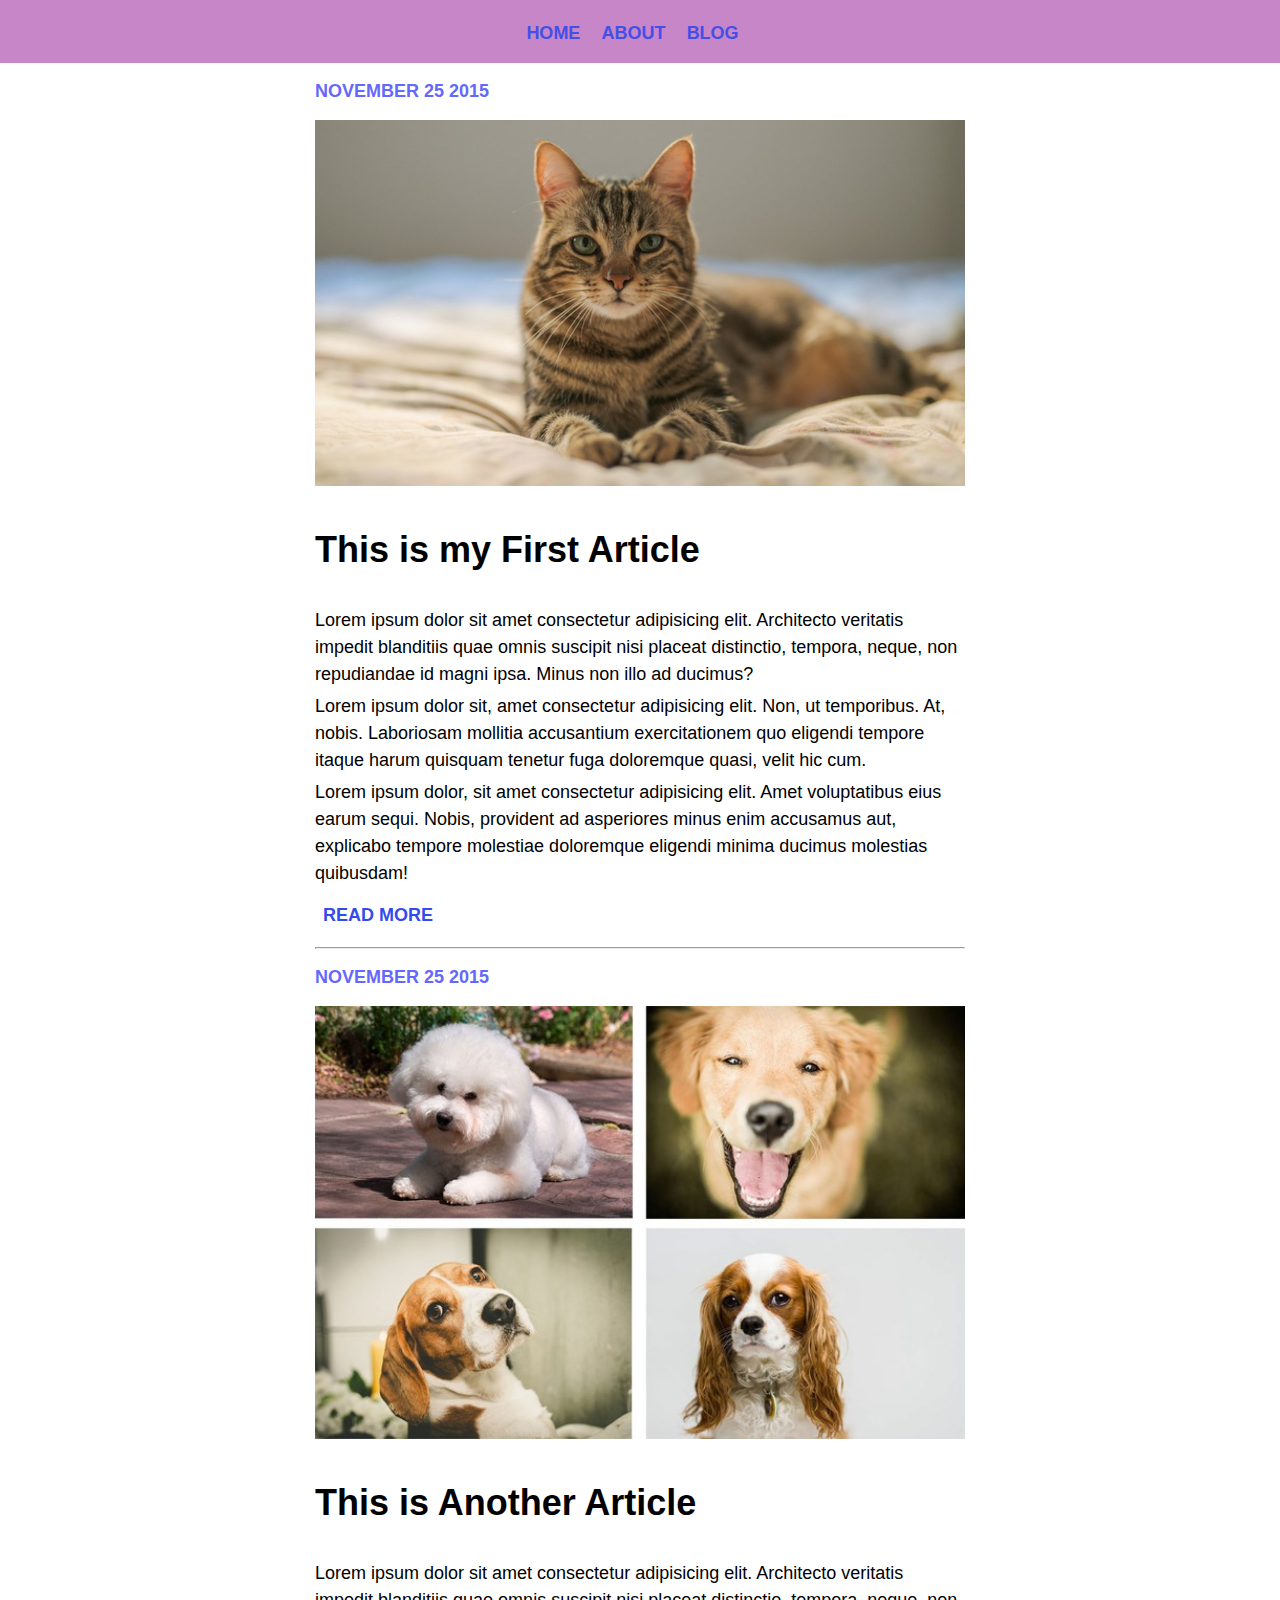
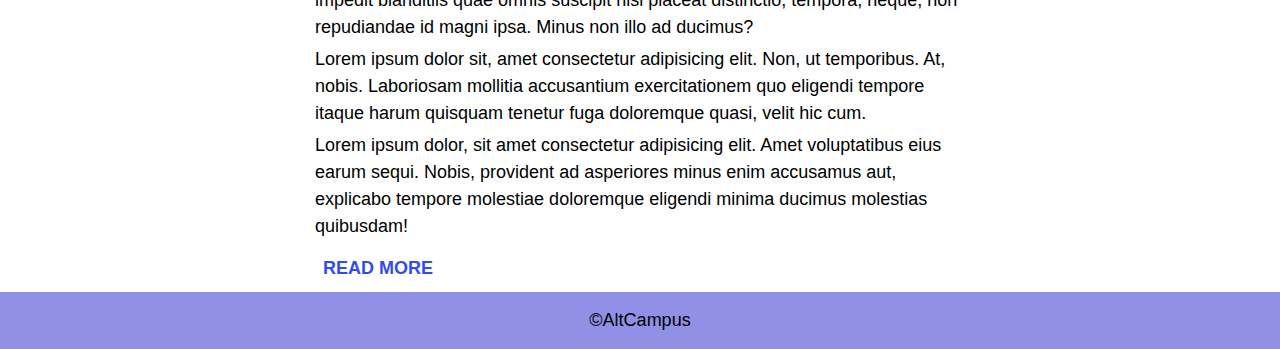
<file: block-BHaaan/about.html>
<!DOCTYPE html>
<html lang="en">
  <head>
    <meta charset="UTF-8" />
    <meta name="viewport" content="width=device-width, initial-scale=1.0" />
    <title>Blog with 2 articles | About</title>
    <link rel="stylesheet" href="./style.css">
  </head>
  <body>    
    <nav>
      <div class="container">
        <a href="index.html">Home</a>
        <a href="about.html">About</a>
        <a href="blog.html">Blog</a>
      </div>
    </nav>
    <main>
      <div class="container">
        <section>        
          <article>
            <h3>NOVEMBER 25 2015</h3>
            <img src="./photo-01.jpg" alt="cat" />
            <h2>This is my First Article</h2>
            <p>
              Lorem ipsum dolor sit amet consectetur adipisicing elit.
              Architecto veritatis impedit blanditiis quae omnis suscipit nisi
              placeat distinctio, tempora, neque, non repudiandae id magni ipsa.
              Minus non illo ad ducimus?
            </p>
            <p>
              Lorem ipsum dolor sit, amet consectetur adipisicing elit. Non, ut
              temporibus. At, nobis. Laboriosam mollitia accusantium
              exercitationem quo eligendi tempore itaque harum quisquam tenetur
              fuga doloremque quasi, velit hic cum.
            </p>
            <p>
              Lorem ipsum dolor, sit amet consectetur adipisicing elit. Amet
              voluptatibus eius earum sequi. Nobis, provident ad asperiores
              minus enim accusamus aut, explicabo tempore molestiae doloremque
              eligendi minima ducimus molestias quibusdam!
            </p>
            <a href="./blog.html">Read More</a>
            <hr>
          </article>
          <article>
            <h3>NOVEMBER 25 2015</h3>
            <img src="./photo-02.jpg" alt="dogs" />
            <h2>This is Another Article</h2>
            <p>
              Lorem ipsum dolor sit amet consectetur adipisicing elit. Architecto
              veritatis impedit blanditiis quae omnis suscipit nisi placeat
              distinctio, tempora, neque, non repudiandae id magni ipsa. Minus non
              illo ad ducimus?
            </p>
            <p>
              Lorem ipsum dolor sit, amet consectetur adipisicing elit. Non, ut
              temporibus. At, nobis. Laboriosam mollitia accusantium
              exercitationem quo eligendi tempore itaque harum quisquam tenetur
              fuga doloremque quasi, velit hic cum.
            </p>
            <p>
              Lorem ipsum dolor, sit amet consectetur adipisicing elit. Amet
              voluptatibus eius earum sequi. Nobis, provident ad asperiores minus
              enim accusamus aut, explicabo tempore molestiae doloremque eligendi
              minima ducimus molestias quibusdam!
            </p>
            <a href="./blog.html">Read More</a>
          </article>
        </section>
      </div>
    </main>
    <footer class="footer">
      <p><small>&copy;</small>AltCampus</p>
    </footer>
  </body>
</html>
</file>
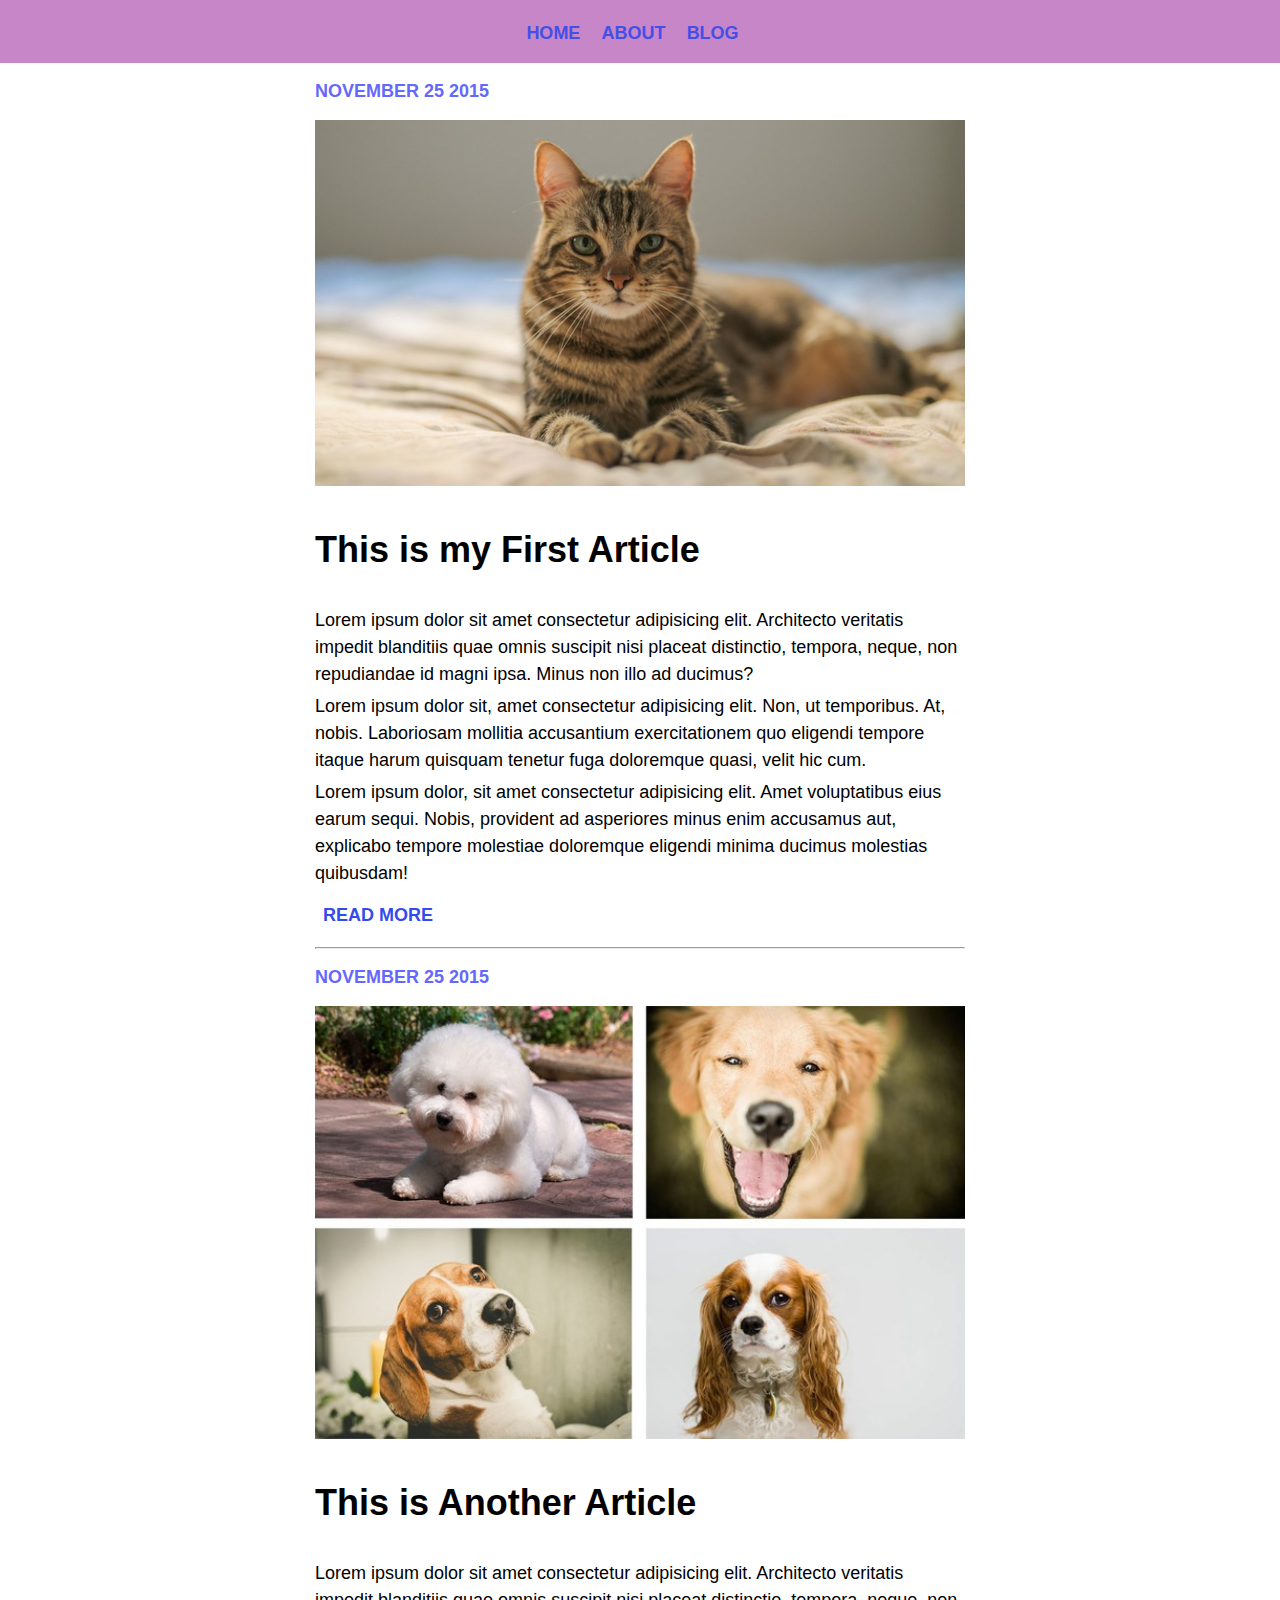
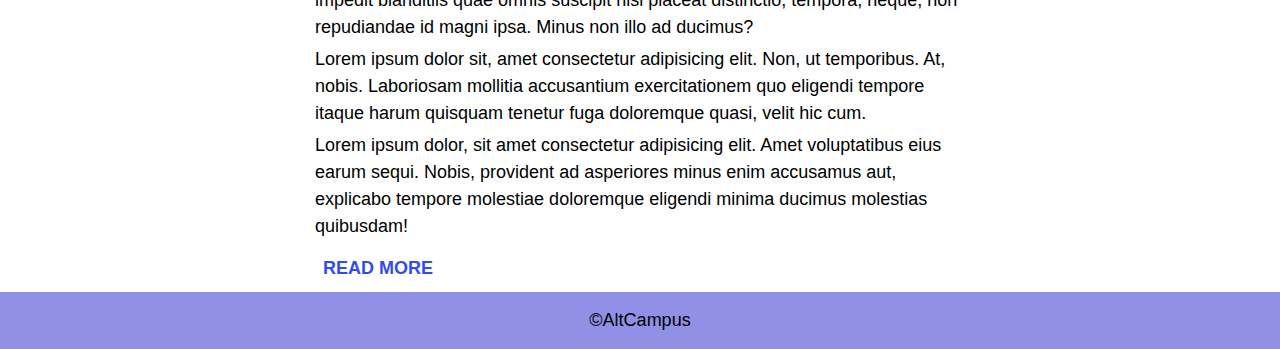
<file: block-BHaaan/blog.html>
<!DOCTYPE html>
<html lang="en">
  <head>
    <meta charset="UTF-8" />
    <meta name="viewport" content="width=device-width, initial-scale=1.0" />
    <title>Blog with 2 articles | Blog</title>
    <link rel="stylesheet" href="./style.css">
  </head>
  <body>    
    <nav>
      <div class="container">
        <a href="index.html">Home</a>
        <a href="about.html">About</a>
        <a href="blog.html">Blog</a>
      </div>
    </nav>
    <main>
      <div class="container">
        <section>        
          <article>
            <h3>NOVEMBER 25 2015</h3>
            <img src="./photo-01.jpg" alt="cat" />
            <h2>This is my First Article</h2>
            <p>
              Lorem ipsum dolor sit amet consectetur adipisicing elit.
              Architecto veritatis impedit blanditiis quae omnis suscipit nisi
              placeat distinctio, tempora, neque, non repudiandae id magni ipsa.
              Minus non illo ad ducimus?
            </p>
            <p>
              Lorem ipsum dolor sit, amet consectetur adipisicing elit. Non, ut
              temporibus. At, nobis. Laboriosam mollitia accusantium
              exercitationem quo eligendi tempore itaque harum quisquam tenetur
              fuga doloremque quasi, velit hic cum.
            </p>
            <p>
              Lorem ipsum dolor, sit amet consectetur adipisicing elit. Amet
              voluptatibus eius earum sequi. Nobis, provident ad asperiores
              minus enim accusamus aut, explicabo tempore molestiae doloremque
              eligendi minima ducimus molestias quibusdam!
            </p>
            <a href="./blog.html">Read More</a>
            <hr>
          </article>
          <article>
            <h3>NOVEMBER 25 2015</h3>
            <img src="./photo-02.jpg" alt="dogs" />
            <h2>This is Another Article</h2>
            <p>
              Lorem ipsum dolor sit amet consectetur adipisicing elit. Architecto
              veritatis impedit blanditiis quae omnis suscipit nisi placeat
              distinctio, tempora, neque, non repudiandae id magni ipsa. Minus non
              illo ad ducimus?
            </p>
            <p>
              Lorem ipsum dolor sit, amet consectetur adipisicing elit. Non, ut
              temporibus. At, nobis. Laboriosam mollitia accusantium
              exercitationem quo eligendi tempore itaque harum quisquam tenetur
              fuga doloremque quasi, velit hic cum.
            </p>
            <p>
              Lorem ipsum dolor, sit amet consectetur adipisicing elit. Amet
              voluptatibus eius earum sequi. Nobis, provident ad asperiores minus
              enim accusamus aut, explicabo tempore molestiae doloremque eligendi
              minima ducimus molestias quibusdam!
            </p>
            <a href="./blog.html">Read More</a>
          </article>
        </section>
      </div>
    </main>
    <footer class="footer">
      <p><small>&copy;</small>AltCampus</p>
    </footer>
  </body>
</html>
</file>
<file: block-BHaaak/assets/stylesheet/style.css>
img {
  width: 400px;
  height: 300px;
  object-fit: cover;
}

footer {
  margin-bottom: 10px;
}

.btn {
  padding: 2px;
  text-decoration: none;
  background-color: rgb(22, 116, 22);
  color: black;
  margin-right: 5px;
}
</file>
<file: block-BHaaan/style.css>
/* v2.0 | 20110126
License: none (public domain)
*/

html, body, div, span, applet, object, iframe,
h1, h2, h3, h4, h5, h6, p, blockquote, pre,
a, abbr, acronym, address, big, cite, code,
del, dfn, em, img, ins, kbd, q, s, samp,
small, strike, strong, sub, sup, tt, var,
b, u, i, center,
dl, dt, dd, ol, ul, li,
fieldset, form, label, legend,
table, caption, tbody, tfoot, thead, tr, th, td,
article, aside, canvas, details, embed, 
figure, figcaption, footer, header, hgroup, 
menu, nav, output, ruby, section, summary,
time, mark, audio, video {
margin: 0;
padding: 0;
border: 0;
font-size: 100%;
font: inherit;
vertical-align: baseline;
}
/* HTML5 display-role reset for older browsers */
article, aside, details, figcaption, figure, 
footer, header, hgroup, menu, nav, section {
display: block;
}
body {
line-height: 1;
}
ol, ul {
list-style: none;
}
blockquote, q {
quotes: none;
}
blockquote:before, blockquote:after,
q:before, q:after {
content: '';
content: none;
}
table {
border-collapse: collapse;
border-spacing: 0;
}

/* Custom Style */
@import url('https://fonts.googleapis.com/css2?family=Open+Sans&display=swap');
body {
  font-family: 'Open Sans', sans-serif;
  line-height: 1.5;
}
img {
  width: 650px;

}

a {
  text-decoration: none;
  text-transform: uppercase;
}

.container {
  width: 80%;
  max-width: 650px;
  margin: auto;
}

h2 {
  font-size: 36px;
  margin: 30px 0;
  font-weight: 700;
}

h3 {
  font-size: 18px;
  margin: 15px 0;
  font-weight: 600;
  color: #6468FC;
}

p {
  font-size: 18px;
  margin: 5px 0;
}
nav {
  text-align: center;
  font-size: 22px;
  background-color: #C786C7;
  padding: 15px 0;
}

nav a {
  color: #444FE7;
  font-size: 18px;
  font-weight: 700;
  margin-right: 15px;
}

article a {
  margin: 10px 8px;
  display: inline-block;
  font-weight: 600;
  font-size: 18px;
  color: #324BEF;
}
.footer {
 text-align: center;
 padding: 10px;
 background-color: #9090E7;
}
</file>
<file: block-BHaaam/assets/stylesheet/stylesheet.css>
/* CSS Reset Eric Meyer */

/* http://meyerweb.com/eric/tools/css/reset/ 
   v2.0 | 20110126
   License: none (public domain)
*/

html, body, div, span, applet, object, iframe,
h1, h2, h3, h4, h5, h6, p, blockquote, pre,
a, abbr, acronym, address, big, cite, code,
del, dfn, em, img, ins, kbd, q, s, samp,
small, strike, strong, sub, sup, tt, var,
b, u, i, center,
dl, dt, dd, ol, ul, li,
fieldset, form, label, legend,
table, caption, tbody, tfoot, thead, tr, th, td,
article, aside, canvas, details, embed, 
figure, figcaption, footer, header, hgroup, 
menu, nav, output, ruby, section, summary,
time, mark, audio, video {
	margin: 0;
	padding: 0;
	border: 0;
	font-size: 100%;
	font: inherit;
	vertical-align: baseline;
}
/* HTML5 display-role reset for older browsers */
article, aside, details, figcaption, figure, 
footer, header, hgroup, menu, nav, section {
	display: block;
}
body {
	line-height: 1;
}
ol, ul {
	list-style: none;
}
blockquote, q {
	quotes: none;
}
blockquote:before, blockquote:after,
q:before, q:after {
	content: '';
	content: none;
}
table {
	border-collapse: collapse;
	border-spacing: 0;
}

/* Styling */
body {
  padding: 5px 10px;
}
#service-page  {
  background-color: cornflowerblue;
}

#home-page {
  background-color:lightcoral;
}

#contact-page {
  background-color:lightseagreen;
}

h1 {
  font-size: 3rem;
  margin: 1.5rem 0;
}

h2 {
  font-size: 1.5rem;
  margin: 1rem 0;
}

p {
  font-size: 1rem;
  margin: .75rem 0;
}

img {
  width: 400px;
  height: 300px;
  object-fit: cover;
  object-position: center;
}

a {
  color: azure;
  display: inline-block;
  margin: 1rem;
}
</file>
